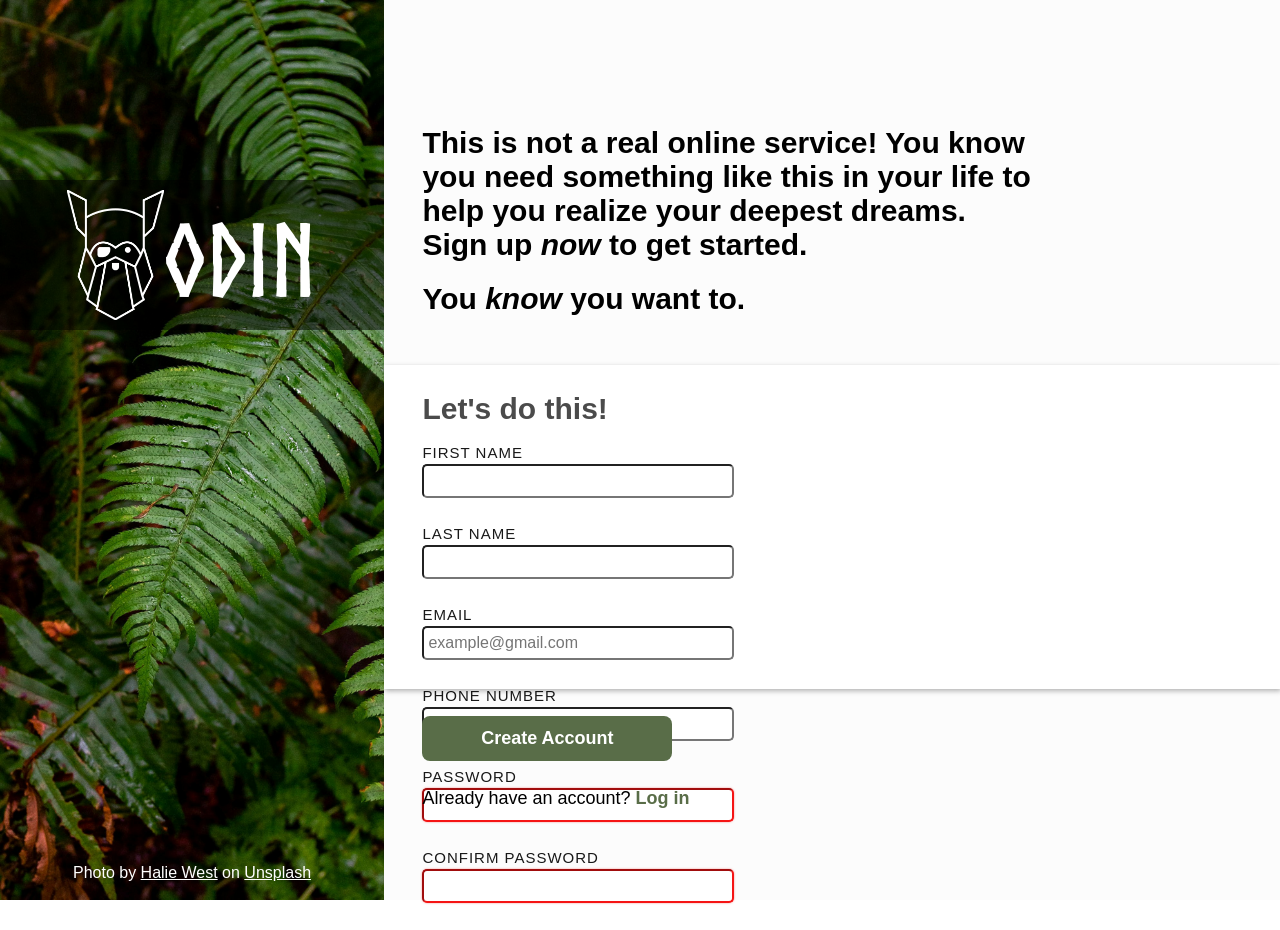
<file: index.html>
<!DOCTYPE html>
<html lang="en">
<head>
    <meta charset="UTF-8">
    <meta name="viewport" content="width=device-width, initial-scale=1.0">
    <link rel="stylesheet" href="styles.css">
    <title>La Web de Ale</title>
</head>
<body>
    <div class="plants-section">
        <div class="plants-container">
            <img src="images/odin-lined.png" alt="Odin">
            <div class="odin-text">ODIN</div>
        </div>
        <p class="photo-by">Photo by <a href="https://unsplash.com/es/@haliewestphoto" target="_blank">Halie West</a> on <a href="https://unsplash.com/" target="_blank">Unsplash</a></p>
    </div>
    <div class="form-section">
        <p class="main-text first">This is not a real online service! You know you need something 
            like this in your life to help you realize your deepest dreams.
        </p>
        <p class="main-text">Sign up <em>now</em> to get started.</p>
        <p class="main-text second">You <em>know</em> you want to.</p>
        <div class="form-container">
            <h2 class="main-text lets-do-this">Let's do this!</h2>
            <form action="" method="post" id="form">
                <div class="input-container">
                    <label for="first-name">FIRST NAME</label>
                    <input type="text" name="first-name" id="first-name" minlength="2" maxlength="30" required>
                </div>
                <div class="input-container">
                    <label for="last-name">LAST NAME</label>
                    <input type="text" name="last-name" id="last-name" minlength="2" maxlength="30" required>
                </div>
                <div class="input-container">
                    <label for="email">EMAIL</label>
                    <input type="email" name="email" id="email" placeholder="example@gmail.com" required>
                </div>
                <div class="input-container">
                    <label for="phone-number">PHONE NUMBER</label>
                    <input type="text" name="phone-number" id="phone-number" placeholder="+(54)-3432123456" title="Enter your phone number in the format shown; you can omit the parentheses and the hyphen." pattern="\+\(\d{1,3}\)\d{8,14}">
                </div>
                <div class="input-container">
                    <label for="password">PASSWORD</label>
                    <input type="password" name="password" id="password" pattern="^(?=.*[A-Z])(?=.*\d).{8,20}$" title="The password must contain at least one capital letter and one number." required>
                </div>
                <div class="input-container">
                    <label for="confirm-password">CONFIRM PASSWORD</label>
                    <input type="password" name="confirm-password" id="confirm-password" pattern="^(?=.*[A-Z])(?=.*\d).{8,20}$" title="Please re-enter your password to continue" required>
                </div>
            </form>
        </div>
        <button form="form">Create Account</button>
        <p class="have-account">Already have an account? <a href="https://www.youtube.com/watch?v=dQw4w9WgXcQ&list=RDdQw4w9WgXcQ&start_radio=1" target="_blank" class="log-in">Log in</a></p>
    </div>
</body>
</html>
</file>
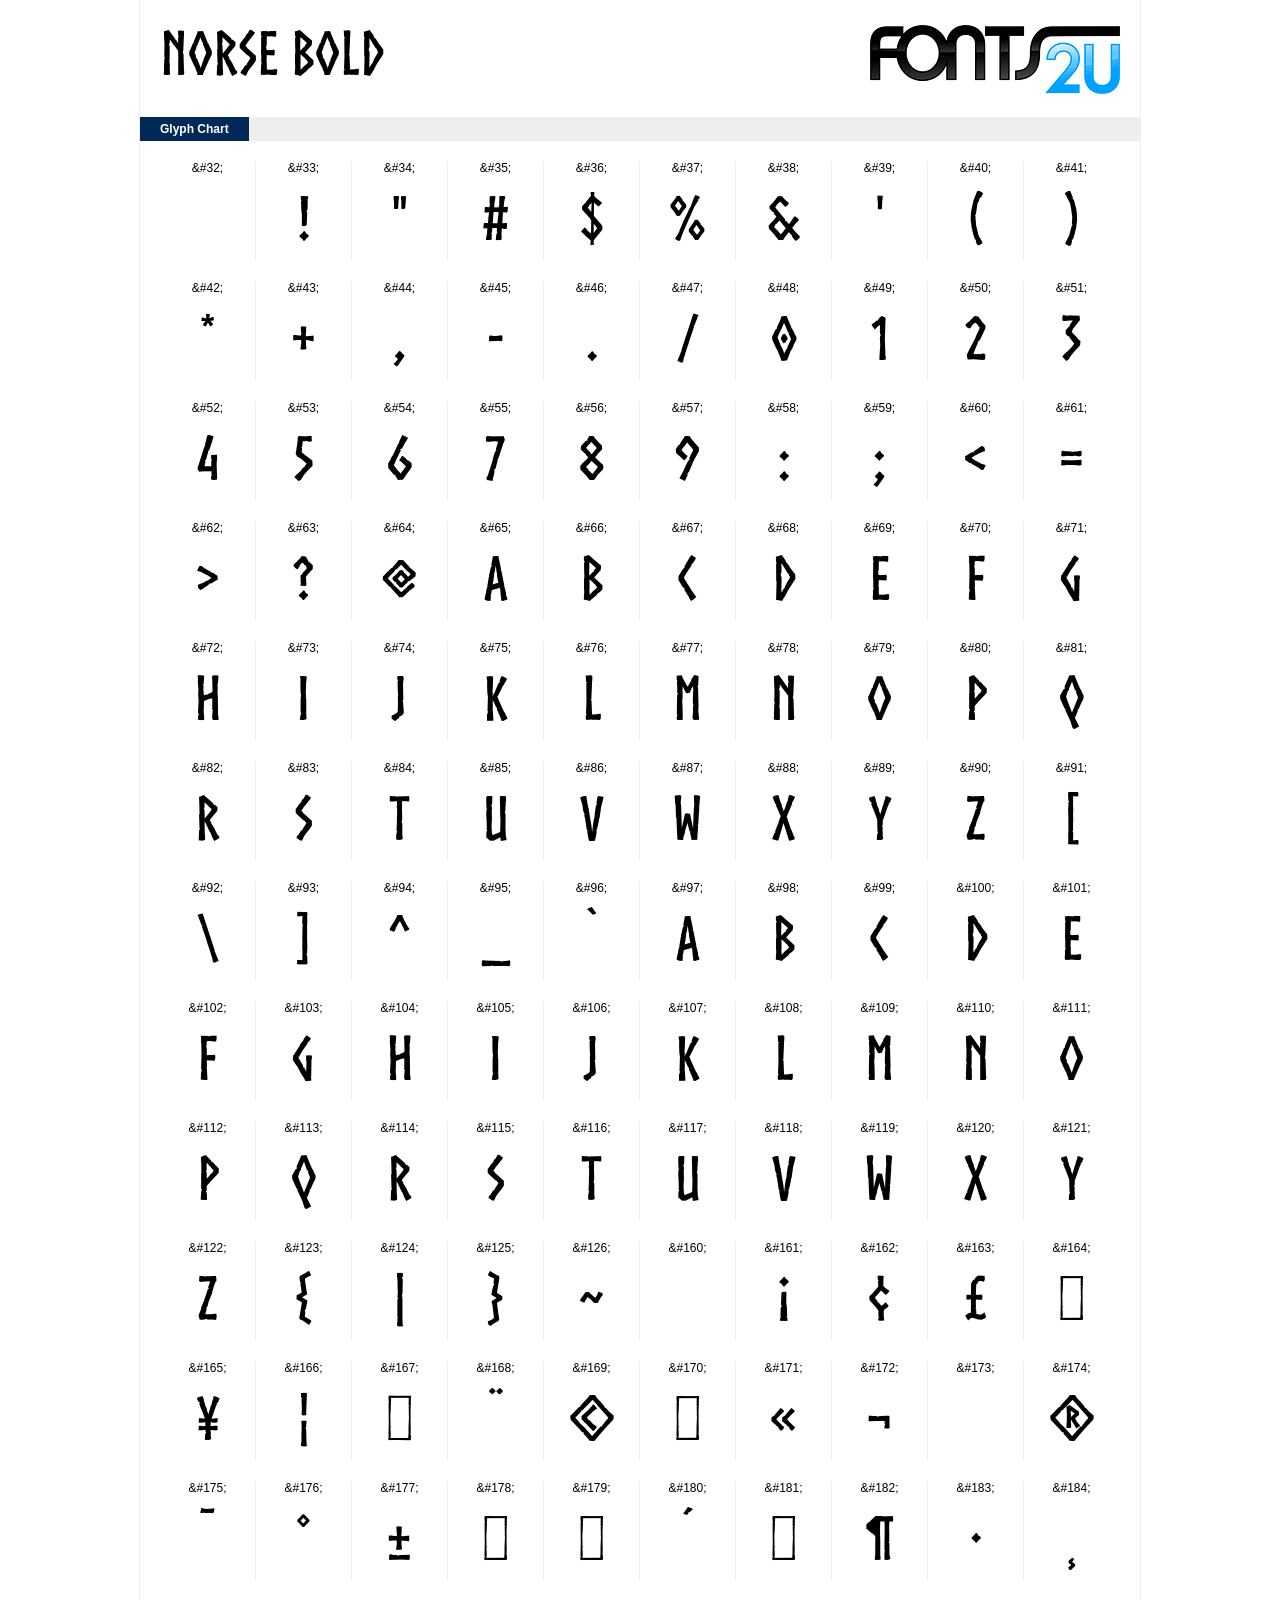
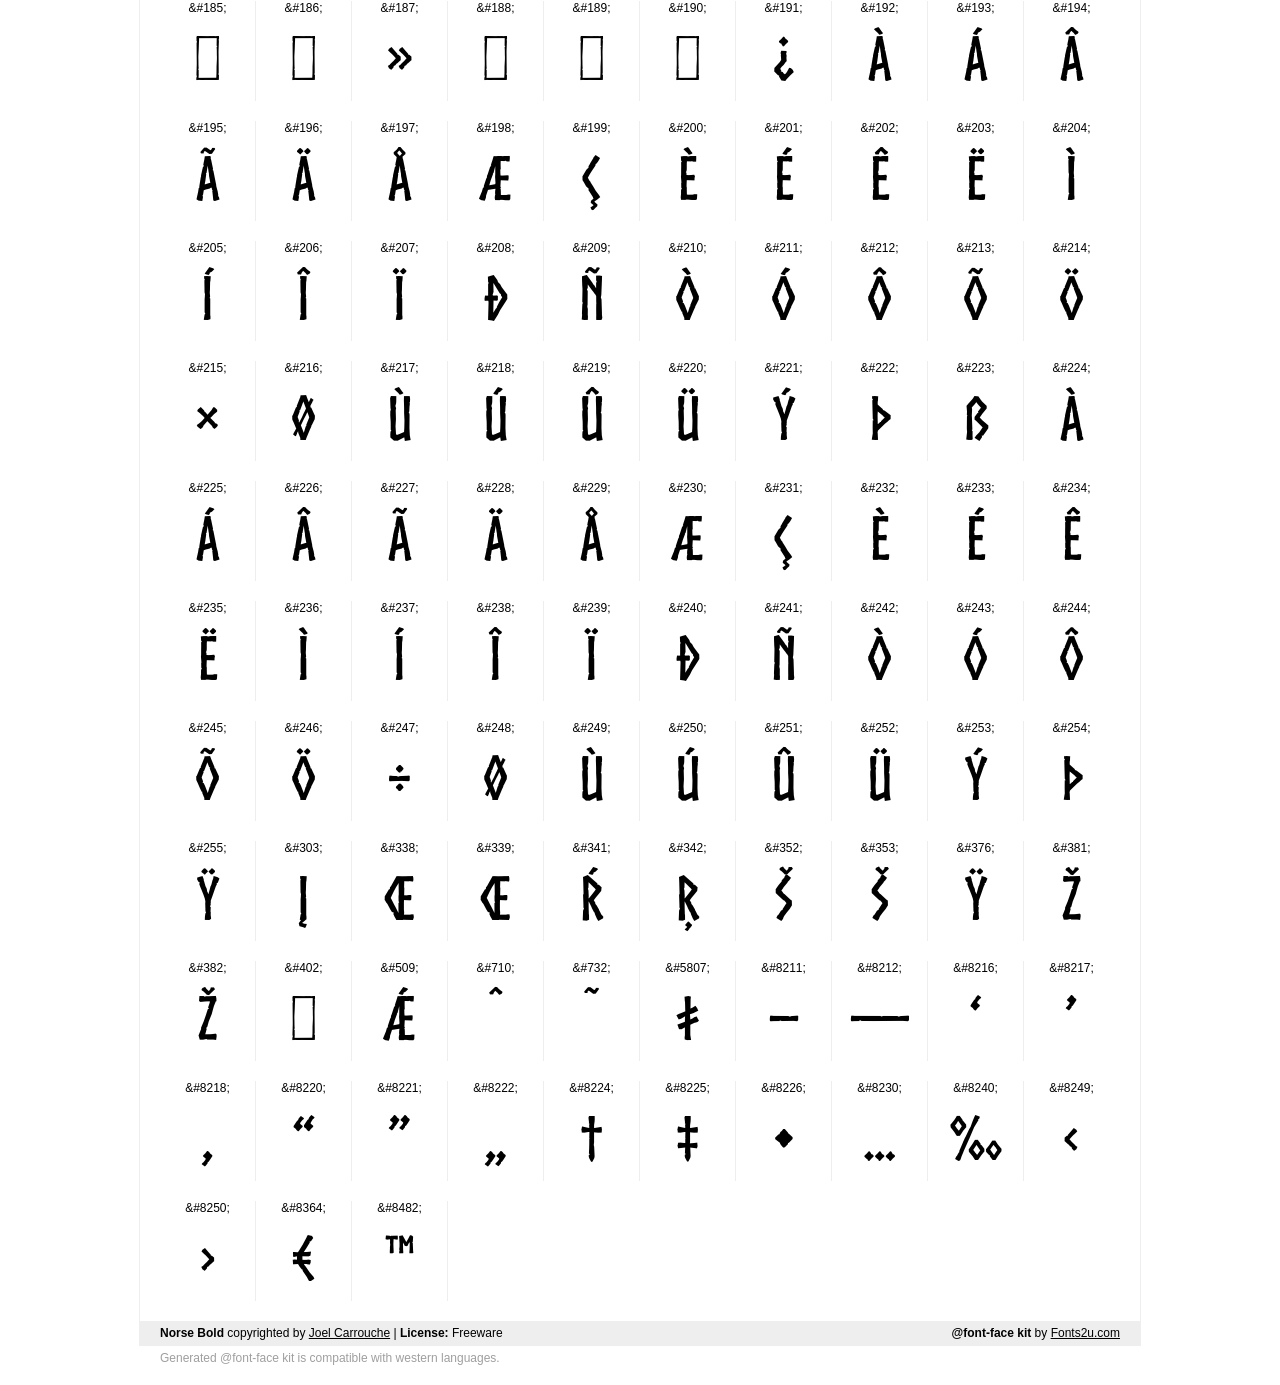
<file: fonts/Norse_Bold/demo.html>
﻿<!DOCTYPE html PUBLIC "-//W3C//DTD XHTML 1.0 Strict//EN" "http://www.w3.org/TR/xhtml1/DTD/xhtml1-strict.dtd"> 

<html xmlns="http://www.w3.org/1999/xhtml"> 

  <head> 

    <title>Norse Bold @font-face kit sample</title> 
    <meta http-equiv="Content-Type" content="text/html; charset=utf-8" />
    
    <style media="screen" type="text/css">/*<![CDATA[*/@import 'stylesheet.css';/*]]>*/</style>
    <style media="screen" type="text/css">/*<![CDATA[*/@import 'demo-files/demo.css';/*]]>*/</style>
    <style type="text/css">#title,#glyphs p{font-family:"Norse Bold"}</style>

 </head> 
 
<body> 

	<div id="wrapper">
		<div id="title">
			Norse Bold		</div>
		<div id="logo">
			<a href="https://fonts2u.com" target="_blank"><img src="demo-files/fonts2u_logo.gif" width="250" height="69" alt="Fonts2u.com logo" /></a>
		</div>
		<div class="clr"></div>

		<div id="menu">
			<ul>
				<li class="selected"><a href="#glyphs">Glyph Chart</a></li>
			<ul>
			<div class="clr"></div>
		</div>

		<div id="content">
			
			<div id="glyphs">
				<div class="g">&amp;#32;<p> </p></div>
<div class="g">&amp;#33;<p>!</p></div>
<div class="g">&amp;#34;<p>"</p></div>
<div class="g">&amp;#35;<p>#</p></div>
<div class="g">&amp;#36;<p>$</p></div>
<div class="g">&amp;#37;<p>%</p></div>
<div class="g">&amp;#38;<p>&</p></div>
<div class="g">&amp;#39;<p>'</p></div>
<div class="g">&amp;#40;<p>(</p></div>
<div class="g noborder">&amp;#41;<p>)</p></div>
<div class="clr"></div><div class="g">&amp;#42;<p>*</p></div>
<div class="g">&amp;#43;<p>+</p></div>
<div class="g">&amp;#44;<p>,</p></div>
<div class="g">&amp;#45;<p>-</p></div>
<div class="g">&amp;#46;<p>.</p></div>
<div class="g">&amp;#47;<p>/</p></div>
<div class="g">&amp;#48;<p>0</p></div>
<div class="g">&amp;#49;<p>1</p></div>
<div class="g">&amp;#50;<p>2</p></div>
<div class="g noborder">&amp;#51;<p>3</p></div>
<div class="clr"></div><div class="g">&amp;#52;<p>4</p></div>
<div class="g">&amp;#53;<p>5</p></div>
<div class="g">&amp;#54;<p>6</p></div>
<div class="g">&amp;#55;<p>7</p></div>
<div class="g">&amp;#56;<p>8</p></div>
<div class="g">&amp;#57;<p>9</p></div>
<div class="g">&amp;#58;<p>:</p></div>
<div class="g">&amp;#59;<p>;</p></div>
<div class="g">&amp;#60;<p><</p></div>
<div class="g noborder">&amp;#61;<p>=</p></div>
<div class="clr"></div><div class="g">&amp;#62;<p>></p></div>
<div class="g">&amp;#63;<p>?</p></div>
<div class="g">&amp;#64;<p>@</p></div>
<div class="g">&amp;#65;<p>A</p></div>
<div class="g">&amp;#66;<p>B</p></div>
<div class="g">&amp;#67;<p>C</p></div>
<div class="g">&amp;#68;<p>D</p></div>
<div class="g">&amp;#69;<p>E</p></div>
<div class="g">&amp;#70;<p>F</p></div>
<div class="g noborder">&amp;#71;<p>G</p></div>
<div class="clr"></div><div class="g">&amp;#72;<p>H</p></div>
<div class="g">&amp;#73;<p>I</p></div>
<div class="g">&amp;#74;<p>J</p></div>
<div class="g">&amp;#75;<p>K</p></div>
<div class="g">&amp;#76;<p>L</p></div>
<div class="g">&amp;#77;<p>M</p></div>
<div class="g">&amp;#78;<p>N</p></div>
<div class="g">&amp;#79;<p>O</p></div>
<div class="g">&amp;#80;<p>P</p></div>
<div class="g noborder">&amp;#81;<p>Q</p></div>
<div class="clr"></div><div class="g">&amp;#82;<p>R</p></div>
<div class="g">&amp;#83;<p>S</p></div>
<div class="g">&amp;#84;<p>T</p></div>
<div class="g">&amp;#85;<p>U</p></div>
<div class="g">&amp;#86;<p>V</p></div>
<div class="g">&amp;#87;<p>W</p></div>
<div class="g">&amp;#88;<p>X</p></div>
<div class="g">&amp;#89;<p>Y</p></div>
<div class="g">&amp;#90;<p>Z</p></div>
<div class="g noborder">&amp;#91;<p>[</p></div>
<div class="clr"></div><div class="g">&amp;#92;<p>\</p></div>
<div class="g">&amp;#93;<p>]</p></div>
<div class="g">&amp;#94;<p>^</p></div>
<div class="g">&amp;#95;<p>_</p></div>
<div class="g">&amp;#96;<p>`</p></div>
<div class="g">&amp;#97;<p>a</p></div>
<div class="g">&amp;#98;<p>b</p></div>
<div class="g">&amp;#99;<p>c</p></div>
<div class="g">&amp;#100;<p>d</p></div>
<div class="g noborder">&amp;#101;<p>e</p></div>
<div class="clr"></div><div class="g">&amp;#102;<p>f</p></div>
<div class="g">&amp;#103;<p>g</p></div>
<div class="g">&amp;#104;<p>h</p></div>
<div class="g">&amp;#105;<p>i</p></div>
<div class="g">&amp;#106;<p>j</p></div>
<div class="g">&amp;#107;<p>k</p></div>
<div class="g">&amp;#108;<p>l</p></div>
<div class="g">&amp;#109;<p>m</p></div>
<div class="g">&amp;#110;<p>n</p></div>
<div class="g noborder">&amp;#111;<p>o</p></div>
<div class="clr"></div><div class="g">&amp;#112;<p>p</p></div>
<div class="g">&amp;#113;<p>q</p></div>
<div class="g">&amp;#114;<p>r</p></div>
<div class="g">&amp;#115;<p>s</p></div>
<div class="g">&amp;#116;<p>t</p></div>
<div class="g">&amp;#117;<p>u</p></div>
<div class="g">&amp;#118;<p>v</p></div>
<div class="g">&amp;#119;<p>w</p></div>
<div class="g">&amp;#120;<p>x</p></div>
<div class="g noborder">&amp;#121;<p>y</p></div>
<div class="clr"></div><div class="g">&amp;#122;<p>z</p></div>
<div class="g">&amp;#123;<p>{</p></div>
<div class="g">&amp;#124;<p>|</p></div>
<div class="g">&amp;#125;<p>}</p></div>
<div class="g">&amp;#126;<p>~</p></div>
<div class="g">&amp;#160;<p> </p></div>
<div class="g">&amp;#161;<p>¡</p></div>
<div class="g">&amp;#162;<p>¢</p></div>
<div class="g">&amp;#163;<p>£</p></div>
<div class="g noborder">&amp;#164;<p>¤</p></div>
<div class="clr"></div><div class="g">&amp;#165;<p>¥</p></div>
<div class="g">&amp;#166;<p>¦</p></div>
<div class="g">&amp;#167;<p>§</p></div>
<div class="g">&amp;#168;<p>¨</p></div>
<div class="g">&amp;#169;<p>©</p></div>
<div class="g">&amp;#170;<p>ª</p></div>
<div class="g">&amp;#171;<p>«</p></div>
<div class="g">&amp;#172;<p>¬</p></div>
<div class="g">&amp;#173;<p>­</p></div>
<div class="g noborder">&amp;#174;<p>®</p></div>
<div class="clr"></div><div class="g">&amp;#175;<p>¯</p></div>
<div class="g">&amp;#176;<p>°</p></div>
<div class="g">&amp;#177;<p>±</p></div>
<div class="g">&amp;#178;<p>²</p></div>
<div class="g">&amp;#179;<p>³</p></div>
<div class="g">&amp;#180;<p>´</p></div>
<div class="g">&amp;#181;<p>µ</p></div>
<div class="g">&amp;#182;<p>¶</p></div>
<div class="g">&amp;#183;<p>·</p></div>
<div class="g noborder">&amp;#184;<p>¸</p></div>
<div class="clr"></div><div class="g">&amp;#185;<p>¹</p></div>
<div class="g">&amp;#186;<p>º</p></div>
<div class="g">&amp;#187;<p>»</p></div>
<div class="g">&amp;#188;<p>¼</p></div>
<div class="g">&amp;#189;<p>½</p></div>
<div class="g">&amp;#190;<p>¾</p></div>
<div class="g">&amp;#191;<p>¿</p></div>
<div class="g">&amp;#192;<p>À</p></div>
<div class="g">&amp;#193;<p>Á</p></div>
<div class="g noborder">&amp;#194;<p>Â</p></div>
<div class="clr"></div><div class="g">&amp;#195;<p>Ã</p></div>
<div class="g">&amp;#196;<p>Ä</p></div>
<div class="g">&amp;#197;<p>Å</p></div>
<div class="g">&amp;#198;<p>Æ</p></div>
<div class="g">&amp;#199;<p>Ç</p></div>
<div class="g">&amp;#200;<p>È</p></div>
<div class="g">&amp;#201;<p>É</p></div>
<div class="g">&amp;#202;<p>Ê</p></div>
<div class="g">&amp;#203;<p>Ë</p></div>
<div class="g noborder">&amp;#204;<p>Ì</p></div>
<div class="clr"></div><div class="g">&amp;#205;<p>Í</p></div>
<div class="g">&amp;#206;<p>Î</p></div>
<div class="g">&amp;#207;<p>Ï</p></div>
<div class="g">&amp;#208;<p>Ð</p></div>
<div class="g">&amp;#209;<p>Ñ</p></div>
<div class="g">&amp;#210;<p>Ò</p></div>
<div class="g">&amp;#211;<p>Ó</p></div>
<div class="g">&amp;#212;<p>Ô</p></div>
<div class="g">&amp;#213;<p>Õ</p></div>
<div class="g noborder">&amp;#214;<p>Ö</p></div>
<div class="clr"></div><div class="g">&amp;#215;<p>×</p></div>
<div class="g">&amp;#216;<p>Ø</p></div>
<div class="g">&amp;#217;<p>Ù</p></div>
<div class="g">&amp;#218;<p>Ú</p></div>
<div class="g">&amp;#219;<p>Û</p></div>
<div class="g">&amp;#220;<p>Ü</p></div>
<div class="g">&amp;#221;<p>Ý</p></div>
<div class="g">&amp;#222;<p>Þ</p></div>
<div class="g">&amp;#223;<p>ß</p></div>
<div class="g noborder">&amp;#224;<p>à</p></div>
<div class="clr"></div><div class="g">&amp;#225;<p>á</p></div>
<div class="g">&amp;#226;<p>â</p></div>
<div class="g">&amp;#227;<p>ã</p></div>
<div class="g">&amp;#228;<p>ä</p></div>
<div class="g">&amp;#229;<p>å</p></div>
<div class="g">&amp;#230;<p>æ</p></div>
<div class="g">&amp;#231;<p>ç</p></div>
<div class="g">&amp;#232;<p>è</p></div>
<div class="g">&amp;#233;<p>é</p></div>
<div class="g noborder">&amp;#234;<p>ê</p></div>
<div class="clr"></div><div class="g">&amp;#235;<p>ë</p></div>
<div class="g">&amp;#236;<p>ì</p></div>
<div class="g">&amp;#237;<p>í</p></div>
<div class="g">&amp;#238;<p>î</p></div>
<div class="g">&amp;#239;<p>ï</p></div>
<div class="g">&amp;#240;<p>ð</p></div>
<div class="g">&amp;#241;<p>ñ</p></div>
<div class="g">&amp;#242;<p>ò</p></div>
<div class="g">&amp;#243;<p>ó</p></div>
<div class="g noborder">&amp;#244;<p>ô</p></div>
<div class="clr"></div><div class="g">&amp;#245;<p>õ</p></div>
<div class="g">&amp;#246;<p>ö</p></div>
<div class="g">&amp;#247;<p>÷</p></div>
<div class="g">&amp;#248;<p>ø</p></div>
<div class="g">&amp;#249;<p>ù</p></div>
<div class="g">&amp;#250;<p>ú</p></div>
<div class="g">&amp;#251;<p>û</p></div>
<div class="g">&amp;#252;<p>ü</p></div>
<div class="g">&amp;#253;<p>ý</p></div>
<div class="g noborder">&amp;#254;<p>þ</p></div>
<div class="clr"></div><div class="g">&amp;#255;<p>ÿ</p></div>
<div class="g">&amp;#303;<p>į</p></div>
<div class="g">&amp;#338;<p>Œ</p></div>
<div class="g">&amp;#339;<p>œ</p></div>
<div class="g">&amp;#341;<p>ŕ</p></div>
<div class="g">&amp;#342;<p>Ŗ</p></div>
<div class="g">&amp;#352;<p>Š</p></div>
<div class="g">&amp;#353;<p>š</p></div>
<div class="g">&amp;#376;<p>Ÿ</p></div>
<div class="g noborder">&amp;#381;<p>Ž</p></div>
<div class="clr"></div><div class="g">&amp;#382;<p>ž</p></div>
<div class="g">&amp;#402;<p>ƒ</p></div>
<div class="g">&amp;#509;<p>ǽ</p></div>
<div class="g">&amp;#710;<p>ˆ</p></div>
<div class="g">&amp;#732;<p>˜</p></div>
<div class="g">&amp;#5807;<p>ᚯ</p></div>
<div class="g">&amp;#8211;<p>–</p></div>
<div class="g">&amp;#8212;<p>—</p></div>
<div class="g">&amp;#8216;<p>‘</p></div>
<div class="g noborder">&amp;#8217;<p>’</p></div>
<div class="clr"></div><div class="g">&amp;#8218;<p>‚</p></div>
<div class="g">&amp;#8220;<p>“</p></div>
<div class="g">&amp;#8221;<p>”</p></div>
<div class="g">&amp;#8222;<p>„</p></div>
<div class="g">&amp;#8224;<p>†</p></div>
<div class="g">&amp;#8225;<p>‡</p></div>
<div class="g">&amp;#8226;<p>•</p></div>
<div class="g">&amp;#8230;<p>…</p></div>
<div class="g">&amp;#8240;<p>‰</p></div>
<div class="g noborder">&amp;#8249;<p>‹</p></div>
<div class="clr"></div><div class="g">&amp;#8250;<p>›</p></div>
<div class="g">&amp;#8364;<p>€</p></div>
<div class="g">&amp;#8482;<p>™</p></div>
			</div>
			
			<div class="clr"></div>

		</div>

		<div id="footer">
			<div id="copyright"><strong>Norse Bold</strong> copyrighted by <a href="http://www.joelcarrouche.com" target="_blank">Joel Carrouche</a> | <strong>License:</strong> Freeware</div>
			<div id="generated"><strong>@font-face kit</strong> by <a href="https://fonts2u.com" target="_blank">Fonts2u.com</a></div>
			<div class="clr"></div>
		</div>
	</div>
	<div id="support">Generated @font-face kit is compatible with western languages.</div>

</body> 

</html>
</file>
<file: styles.css>
:root {
    --main-text-size: 30px;
}

@font-face {
    font-family: "Norse Bold";
    src: url("fonts/Norse_Bold/Norsebold.eot") format("eot"), 
    url("fonts/Norse_Bold/Norsebold.woff") format("woff"), 
    url("fonts/Norse_Bold/Norsebold.ttf") format("truetype"),
    url("fonts/Norse_Bold/Norsebold.svg") format("svg");
    font-weight: normal;
    font-style: normal;
}

* {
    margin: 0;
    padding: 0;
}

body {
    height: 100vh;
    display: flex;
    font-family: 'Franklin Gothic Medium', 'Arial Narrow', Arial, sans-serif;
    font-size: var(--main-text-size);
}

form {
    margin-left: 3vw;
    margin-top: 2vh;
    display: flex;
    flex-wrap: wrap;
    align-content: space-around;
    width: 40vw;
}

img {
    height: 130px;
    margin: 10px 0 10px 0;
}

button {
    color: white;
    font-weight: bold;
    font-size: large;
    background-color: #596D48;
    width: 250px;
    height: 45px;
    border-radius: 8px;
    border: none;
    margin-top: 3vh;
    margin-left: 3vw;
}

a {
    color: white;
}

input {
    width: 300px;
    height: 30px;
    border-radius: 5px;
    font-size: medium;
    padding: 0 4px 0 4px;
}

label {
    font-size: 15px;
    letter-spacing: 1px;
    opacity: 0.9;
    margin-bottom: 3px;
}

.lets-do-this {
    opacity: 0.7;
}

.plants-section {
    display: flex;
    flex-direction: column;
    justify-content: space-between;
    background-image: url(images/halie-west-25xggax4bSA-unsplash.jpg);
    background-size: cover;
    width: 30vw;
}

.plants-container {
    display: flex;
    justify-content: center;
    align-items: center;
    margin-top: 20vh;
    height: 150px;
    background-color: rgba(0, 0, 0, 0.5);
}

.form-section {
    width: 70vw;
    padding-top: 14vh;
    background-color: #fcfcfc;
}

.form-container {
    margin-top: 5.4vh;
    padding: 3vh 0 3vh 0;
    box-shadow: 1px 2px 5px 0px rgba(0, 0, 0, 0.3);
    height: 30vh;
    background-color: white;
}



.main-text {
    font-size: var(--main-text-size);
    font-weight: bold;
    margin-left: 3vw;
}

.first {
    width: 50vw;
}

.second {
    margin-top: 20px;
}

.odin-text {
    font-family: "Norse Bold", sans-serif;
    font-size: 100px;
    color: white;
    height: 100px;
}



.photo-by {
    color: white;
    text-align: center;
    margin-bottom: 2vh;
    font-size: medium;
}



.have-account {
    font-size: large;
    margin-top: 3vh;
    margin-left: 3vw;
}

.log-in {
    color: #596D48;
    font-weight: bold;
    text-decoration: none;
}

.input-container {
    display: flex;
    flex-direction: column;
    margin-right: 3vw;
    margin-bottom: 3vh;
}



input:focus {
    border-color: rgb(21, 21, 245);     
    outline: none;             
    box-shadow: 0 0 2px rgba(21, 21, 245, 0.5); 
}

input[type="password"]:invalid {
    border-color: rgb(245, 21, 21);                
    box-shadow: 0 0 2px rgba(245, 21, 21, 0.5);
}

input[type="password"]:invalid::before {
    content: "The password must contain at least one capital letter and one number.";
    color: red;
}

button:active {
    opacity: 0.6;
}
</file>
